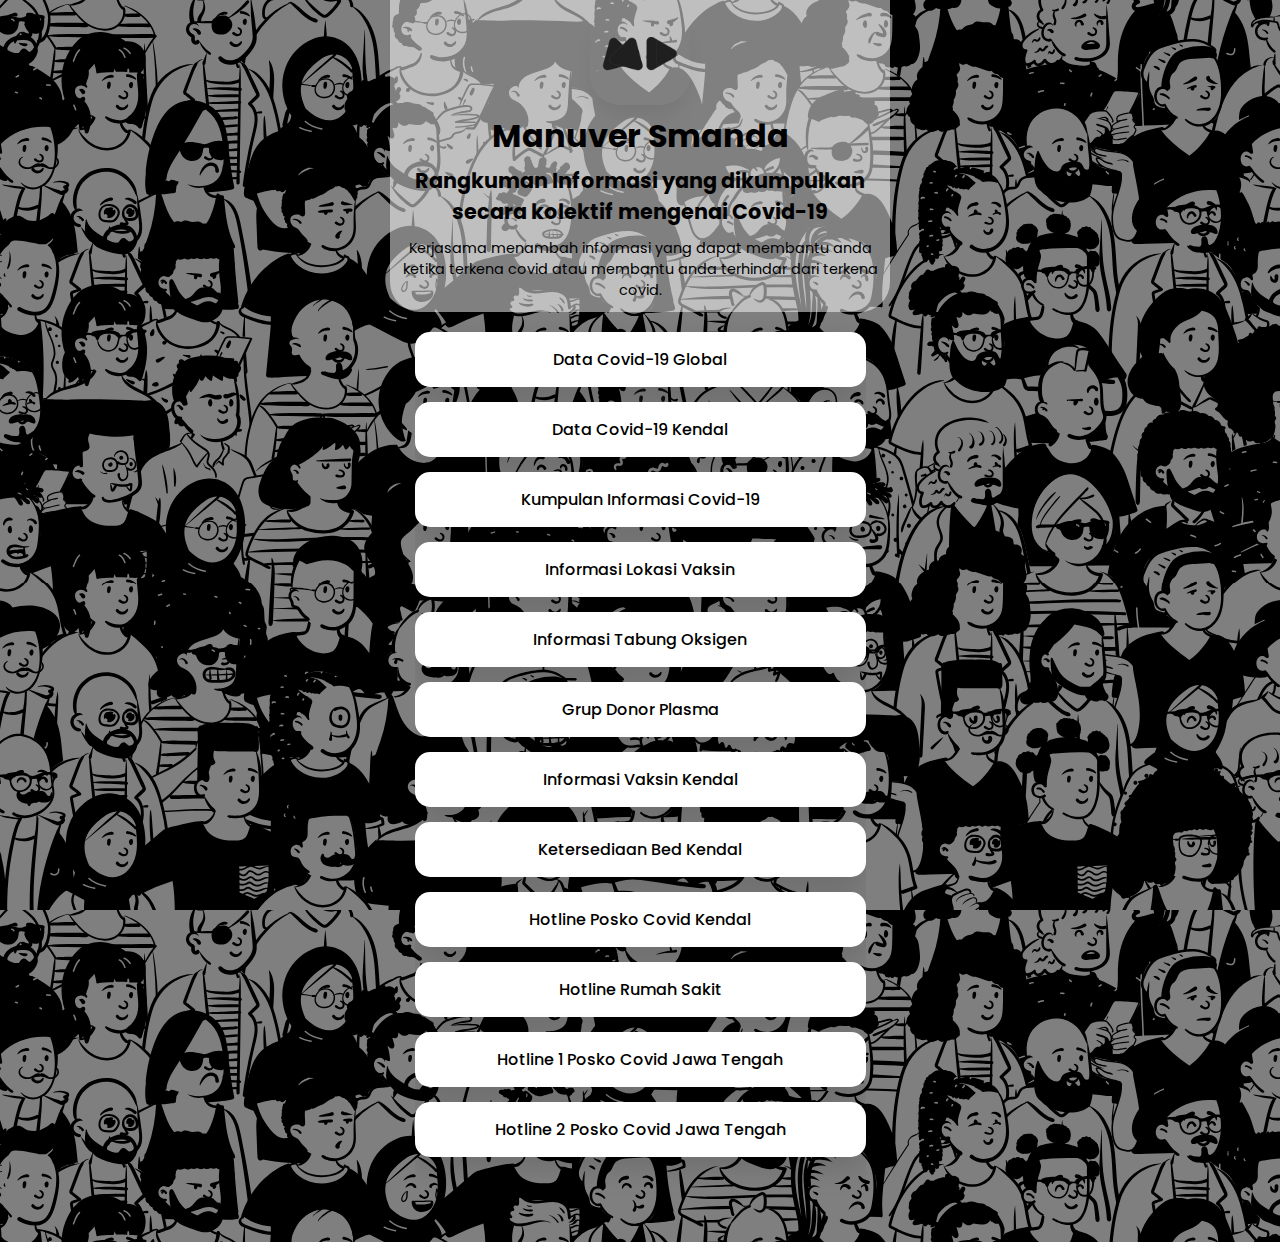
<file: index.html>
<!DOCTYPE html>
<html lang="en">

<head>
  <meta charset="UTF-8">
  <meta name="viewport" content="width=device-width, initial-scale=1.0">
  <title>Main - Manuver</title>
  <link rel="icon" href="assets/logo.png" type="image/x-icon">
  <link rel="stylesheet" href="app.css">
  <link href='https://cdn.jsdelivr.net/npm/boxicons@2.0.5/css/boxicons.min.css' rel='stylesheet'>
  <link href="https://fonts.googleapis.com/css2?family=Poppins:wght@300;400;500;600;700;800&display=swap"
    rel="stylesheet">
  <!-- <link href="https://cdn.jsdelivr.net/npm/bootstrap@5.0.2/dist/css/bootstrap.min.css" rel="stylesheet" integrity="sha384-EVSTQN3/azprG1Anm3QDgpJLIm9Nao0Yz1ztcQTwFspd3yD65VohhpuuCOmLASjC" crossorigin="anonymous"> -->
  <link rel="webmanifest" href="webmanifest.json">
</head>

<body>
  <div class="content">
    <div class="con-user">
      <div class="avatar">
        <img src="/assets/avatar.png" alt="">
      </div>
      <div class="title">
        <h1>Manuver Smanda</h1>
        <h2>Rangkuman Informasi yang dikumpulkan secara kolektif mengenai Covid-19</h2>
        <p>Kerjasama menambah informasi yang dapat membantu anda ketika terkena covid atau membantu anda terhindar dari
          terkena covid.</p>
      </div>
    </div>
    <div class="con-contents">
      <div class="con-posts">
        <div class="con-links">
          <a target="_blank" href="https://kawalcovid19.co.id/">
            <span>
              Data Covid-19 Global
            </span>
          </a>
          <a target="_blank" href="https://corona.kendalkab.go.id/">
            <span>
              Data Covid-19 Kendal 
            </span>
          </a>
          <a target="_blank" href="https://urundayacovid.com/">
            <span>
              Kumpulan Informasi Covid-19
            </span>
          </a>
          <a target="_blank" href="https://vaksincovid.carrd.co/">
            <span>
              Informasi Lokasi Vaksin
            </span>
          </a>
          <a target="_blank" href="https://oksigen.carrd.co/">
            <span>
              Informasi Tabung Oksigen
            </span>
          </a>
          <a target="_blank" href="https://linktr.ee/donorplasma">
            <span>
              Grup Donor Plasma
            </span>
          </a>
          <a target="_blank" href="http://vaksinasi.kendalkab.go.id/dashboard">
            <span>
              Informasi Vaksin Kendal
            </span>
          </a>
          <a target="_blank" href="https://yankes.kemkes.go.id/app/siranap/rumah_sakit?jenis=1&propinsi=33prop&kabkota=3324">
            <span>
              Ketersediaan Bed Kendal
            </span>
          </a>
          <a target="_blank" href="tel:08112601119">
            <span>
              Hotline Posko Covid Kendal
            </span>
          </a>
          <a target="_blank" href="https://urundayacovid.com/rumahsakit">
            <span>
              Hotline Rumah Sakit
            </span>
          </a>
          <a target="_blank" href="tel:02476442888">
            <span>
              Hotline 1 Posko Covid Jawa Tengah
            </span>
          </a>
          <a target="_blank" href="tel:08112622000">
            <span>
              Hotline 2 Posko Covid Jawa Tengah
            </span>
          </a>
          <!-- <a class="post" target="_blank" href="https://www.instagram.com/p/CECec3CidsL/">
            <div class="con-file">
                <video autoplay loop src="assets/chat.mp4"></video>
            </div>
            <footer>
                <h3>
                    <i class='bx bxl-instagram-alt'></i>
                    Instagram
                </h3>
                <p>
                    Guide to become a frontend developer
                </p>
            </footer>
            <div class="effect"></div>
        </a> -->
        </div>
      </div>

    </div>
  </div>
</body>
<script src="app.js"></script>

</html>
</file>
<file: app.css>
body {
  --primary: 25, 91, 255;
  --white: 255, 255, 255;
  --black: 0, 0, 0;
  --color: 44, 62, 80;
  display: flex;
  align-items: flex-start;
  justify-content: center;
  height: 100vh;
  height: calc(var(--vh, 1vh) * 100);
  color: rgb(var(--color));
  overflow-y: auto;
  background-image: url("/assets/cover.svg");
  background-repeat: none;
  background-size: cover;
}

@media screen and (max-width:700px) {
  body {
    background-image: url('/assets/covermobile.svg');
    background-repeat: none;
    background-size: cover;
  }
  .con-user .title {
    text-align: center;
    width: 100%;
  }

  .con-user .title h1 {
    font-size: 0.9rem;
    color: rgb(var(--black));
    padding: 0px 0px;
  }

  .con-user .title h2 {
    font-size: 0.7rem;
    color: rgb(var(--black));
    padding: 0px 0px;
  }

  .con-user .title p {
    font-size: 0.4rem;
    padding: 5px 7px;
    color: rgb(var(--black));
  }

  .con-links a {
    padding: 15px 50px;
  }

  .con-links a i {
    font-size: 0.9rem;
    font-weight: 400;
    position: absolute;
    left: 20px;
  }

  .con-links a span {
    text-align: center;
    font-weight: 500;
  }

  .con-links a span p {
    font-size: 0.4rem;
  }

  .con-user {
    padding: 0px 5px;
    max-width: 400px;
  }

  .con-contents {
    max-width: 400px;
  }


  .con-posts {
    max-width: 400px;
  }

  .con-links {
    max-width: 400px;
  }

}

* {
  list-style: none;
  outline: none;
  padding: 0;
  margin: 0;
  font-family: 'Poppins', sans-serif;
  box-sizing: border-box;
}

.content {
  background: rgba(0, 0, 0, 0.5);
  width: 100%;
  display: flex;
  align-items: center;
  justify-content: center;
  flex-direction: column;
  overflow: hidden;
}

.con-user {
  padding: 5px 0px;
  width: 500px;
  position: relative;
  display: flex;
  align-items: center;
  justify-content: center;
  flex-direction: column;
  background: rgba(255, 255, 255, 0.5);
  border-radius: 0px 0px 30px 30px;
}

.con-user .title {
  text-align: center;
  width: 100%;
}

.con-user .title h1 {
  font-size: 2rem;
  color: rgb(var(--black));
  padding: 0px 0px;
}

.con-user .title h2 {
  font-size: 1.3rem;
  color: rgb(var(--black));
  padding: 5px 0px;
}

.con-user .title p {
  font-size: .9rem;
  padding: 6px 10px;
  color: rgb(var(--black));
}

/* .con-user .title p a {
  color: rgb(var(--black));
} */

.avatar img {
  width: 100px;
  box-shadow: 0px 15px 20px -5px rgba(0, 0, 0, .08);
  border-radius: 30px;
}

.con-posts {
  min-width: 100%;
  scroll-snap-align: center;
  overflow: auto;
  padding-bottom: 30px;
  max-width: 500px;
}

.con-posts .post {
  width: calc(100% - 40px);
  overflow-y: auto;
  box-sizing: border-box;
  display: block;
  margin: 20px;
  position: relative;
  color: rgb(var(--text));
  border-radius: 30px;
  box-shadow: 0px 5px 30px 0px rgba(0, 0, 0, .08);
  margin-top: 20px;
  margin-bottom: 20px;
}

.con-file {
  width: 100%;
  padding-bottom: 100%;
  height: 0;
}

.con-posts .post img {
  width: 100%;
  position: absolute;
  top: 50%;
  left: 0px;
  transform: translate(0, -50%);
}

.con-posts .post video {
  width: 100%;
  position: absolute;
  top: 50%;
  left: 0px;
  transform: translate(0, -50%);
}

.con-posts .post footer {
  position: absolute;
  bottom: 0px;
  z-index: 10;
  padding: 10px 20px;
}

.con-posts .post footer h3 {
  display: flex;
  align-items: center;
  justify-content: flex-start;
}

.con-posts .post footer h3 i {
  margin-right: 5px;
  font-size: 1.4rem;
}

.con-posts .post .effect {
  position: absolute;
  bottom: 0px;
  height: 150px;
  width: 100%;
  background: linear-gradient(0deg, rgba(255, 255, 255, 1) 30%, rgba(0, 0, 0, 0.001) 100%);

}

.con-file {
  width: 100%;
  padding-bottom: 100%;
  height: 0;
}


.con-links {
  display: flex;
  align-items: flex-start;
  justify-content: flex-start;
  flex-direction: column;
  padding: 15px 0px;
  padding-top: 0px;
  max-width: 500px;
  width: 100%;
  margin: auto;
  min-width: 100%;
  scroll-snap-align: center;
  flex: 1;
  overflow: auto;
  overflow-y: auto;
  padding-top: 20px;
}

.con-links a {
  display: block;
  width: 100%;
  padding: 15px 80px;
  text-decoration: none;
  font-size: 1rem;
  color: rgb(var(--black));
  display: flex;
  align-items: center;
  justify-content: center;
  background: rgba(255, 255, 255, 1);
  margin-bottom: 15px;
  border-radius: 15px;
  position: relative;
  box-shadow: 0px 10px 30px 0px rgba(var(--black), .15);
  overflow-y: auto;
}

.con-links a:hover {
  color: rgb(var(--primary));
}

.con-links a:last-child {
  margin-bottom: 40px;
}

.con-links a img {
  max-width: 22px;
  position: absolute;
  left: 20px;
}

.con-links a svg {
  width: 22px;
  fill: #fff;
  position: absolute;
  left: 20px;
}

.con-links a i {
  font-size: 1.5rem;
  font-weight: 400;
  position: absolute;
  left: 20px;
}

.con-links a span {
  text-align: center;
  font-weight: 500;
}

.con-links a span p {
  font-size: 0.8rem;
}
</file>
